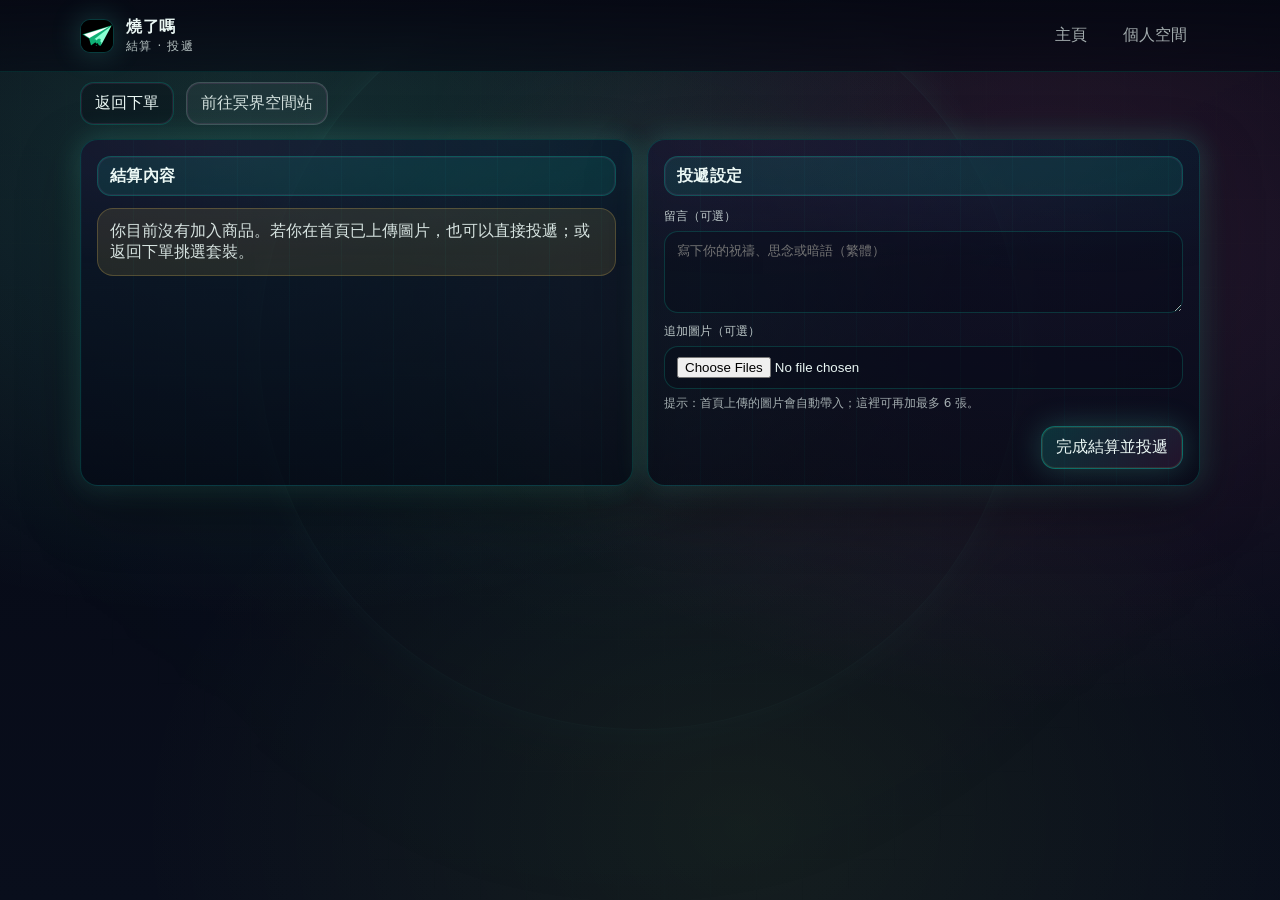
<file: checkout.html>
<!doctype html>
<html lang="zh-Hant">
  <head>
    <meta charset="utf-8" />
    <meta name="viewport" content="width=device-width, initial-scale=1" />
    <meta name="theme-color" content="#0BE6C6" />
    <title>燒了嗎｜結算與投遞</title>
    <link rel="icon" href="assets/icon.png" />
    <link rel="apple-touch-icon" href="assets/icon.png" />
    <link rel="stylesheet" href="assets/styles.css" />
  </head>
  <body data-page="checkout">
    <div class="bg-sigil" aria-hidden="true"></div>

    <header class="topbar">
      <div class="container topbar-inner">
        <a class="brand" href="index.html" aria-label="回到首頁">
          <img class="brand-icon" src="assets/icon.png" alt="" aria-hidden="true" />
          <div>
            <div class="brand-title">燒了嗎</div>
            <div class="kicker">結算 · 投遞</div>
          </div>
        </a>

        <nav class="nav" aria-label="主選單">
          <a href="index.html">主頁</a>
          <a href="space.html">個人空間</a>
        </nav>
      </div>
    </header>

    <main class="container" style="padding-bottom:22px">
      <div id="burnOverlay" class="burn-overlay" aria-hidden="true">
        <div class="burn-stage">
          <canvas id="burnCanvas" class="burn-canvas" width="800" height="1200" aria-hidden="true"></canvas>
          <div class="burn-message" role="status" aria-live="polite">
            <div class="burn-kicker">祝禱已送達</div>
            <div id="burnBlessing" class="burn-blessing">願你所念，皆有回音。</div>
          </div>
        </div>
      </div>

      <div class="toolbar">
        <div class="row">
          <button id="backToOrder" class="btn" type="button">返回下單</button>
          <a class="btn btn-ghost" href="station.html">前往冥界空間站</a>
        </div>
      </div>

      <section class="grid split" style="margin-top:14px">
        <div class="panel">
          <div class="panel-inner">
            <div class="panel-titlebar">結算內容</div>
            <div id="summaryEmpty" class="notice" style="margin-top:12px">
              你目前沒有加入商品。若你在首頁已上傳圖片，也可以直接投遞；或返回下單挑選套裝。
            </div>
            <div id="summary" class="list" style="margin-top:12px"></div>
          </div>
        </div>

        <div class="panel">
          <div class="panel-inner">
            <div class="panel-titlebar">投遞設定</div>
            <form id="checkoutForm" class="form" style="margin-top:12px">
              <div class="field">
                <div class="label">留言（可選）</div>
                <textarea id="note" rows="4" placeholder="寫下你的祝禱、思念或暗語（繁體）"></textarea>
              </div>

              <div class="field">
                <div class="label">追加圖片（可選）</div>
                <input id="extraUpload" class="input" type="file" accept="image/*" multiple />
                <div class="muted" style="font-size:12px">提示：首頁上傳的圖片會自動帶入；這裡可再加最多 6 張。</div>
              </div>

              <div class="row" style="justify-content:flex-end; margin-top:4px">
                <button class="btn btn-primary" type="submit">完成結算並投遞</button>
              </div>
            </form>
          </div>
        </div>
      </section>
    </main>

    <script defer src="assets/blessings.js"></script>
    <script defer src="assets/app.bundle.js"></script>
  </body>
</html>
</file>
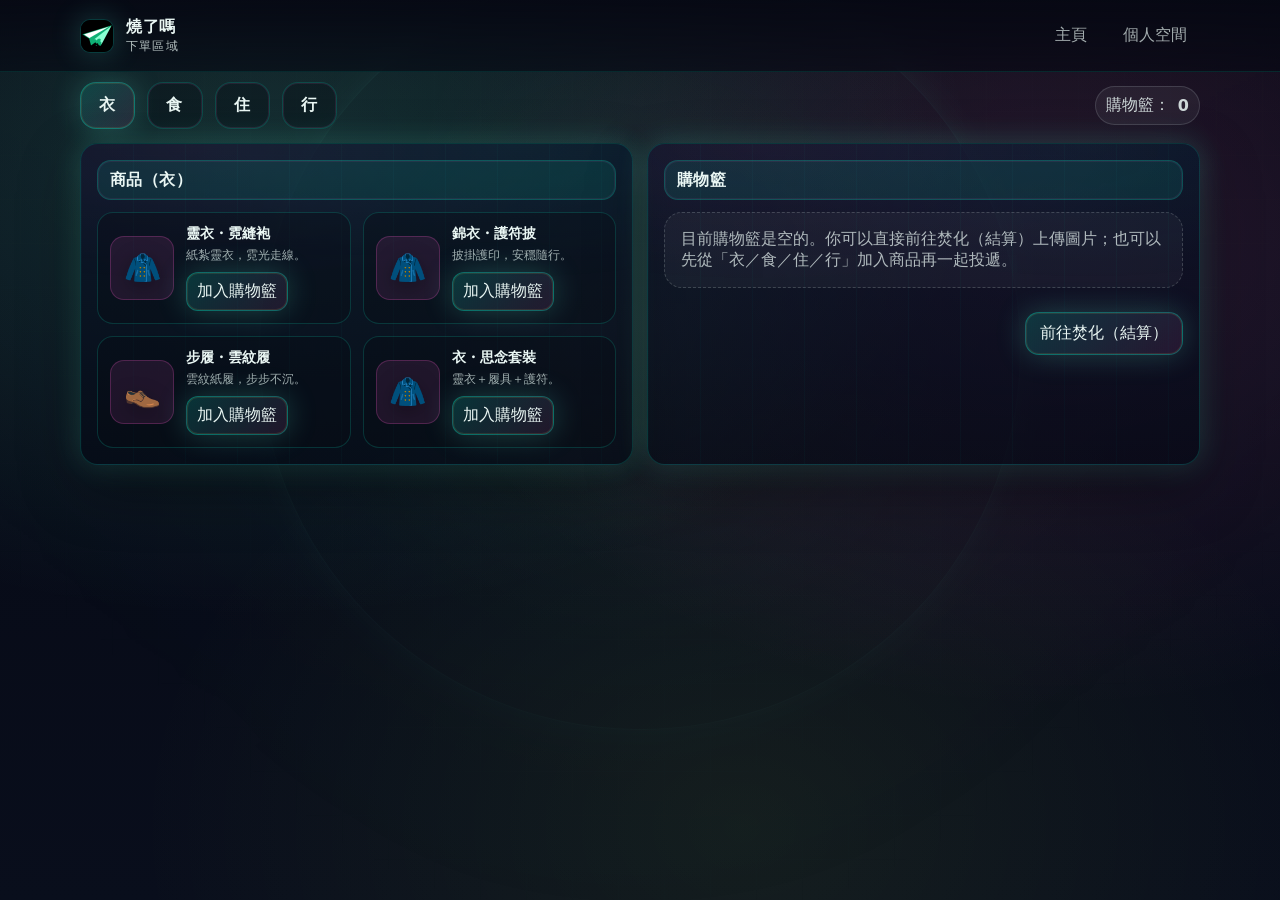
<file: order.html>
<!doctype html>
<html lang="zh-Hant">
  <head>
    <meta charset="utf-8" />
    <meta name="viewport" content="width=device-width, initial-scale=1" />
    <meta name="theme-color" content="#0BE6C6" />
    <title>燒了嗎｜下單</title>
    <link rel="icon" href="assets/icon.png" />
    <link rel="apple-touch-icon" href="assets/icon.png" />
    <link rel="stylesheet" href="assets/styles.css" />
  </head>
  <body data-page="order">
    <div class="bg-sigil" aria-hidden="true"></div>

    <header class="topbar">
      <div class="container topbar-inner">
        <a class="brand" href="index.html" aria-label="回到首頁">
          <img class="brand-icon" src="assets/icon.png" alt="" aria-hidden="true" />
          <div>
            <div class="brand-title">燒了嗎</div>
            <div class="kicker">下單區域</div>
          </div>
        </a>

        <nav class="nav" aria-label="主選單">
          <a href="index.html">主頁</a>
          <a href="space.html">個人空間</a>
        </nav>
      </div>
    </header>

    <main class="container" style="padding-bottom:22px">
      <div class="toolbar">
        <div class="row cat-tabs" role="tablist" aria-label="分類">
          <button class="btn btn-primary" type="button" data-cat="衣">衣</button>
          <button class="btn" type="button" data-cat="食">食</button>
          <button class="btn" type="button" data-cat="住">住</button>
          <button class="btn" type="button" data-cat="行">行</button>
        </div>
        <div class="pill">購物籃：<strong id="cartCount">0</strong></div>
      </div>

      <section class="grid split" style="margin-top:14px">
        <div class="panel">
          <div class="panel-inner">
            <div class="panel-titlebar">商品（<span id="catName">衣</span>）</div>
            <div id="products" class="list" style="margin-top:12px"></div>
          </div>
        </div>

        <div class="panel">
          <div class="panel-inner">
            <div class="panel-titlebar">購物籃</div>
            <div id="cartEmpty" class="empty" style="margin-top:12px">
              目前購物籃是空的。你可以直接前往焚化（結算）上傳圖片；也可以先從「衣／食／住／行」加入商品再一起投遞。
            </div>
            <div id="cart" class="list" style="margin-top:12px"></div>
            <div class="row" style="margin-top:12px; justify-content:flex-end">
              <button id="goCheckout" class="btn btn-primary" type="button">前往焚化（結算）</button>
            </div>
          </div>
        </div>
      </section>
    </main>

    <script defer src="assets/app.bundle.js"></script>
  </body>
</html>
</file>
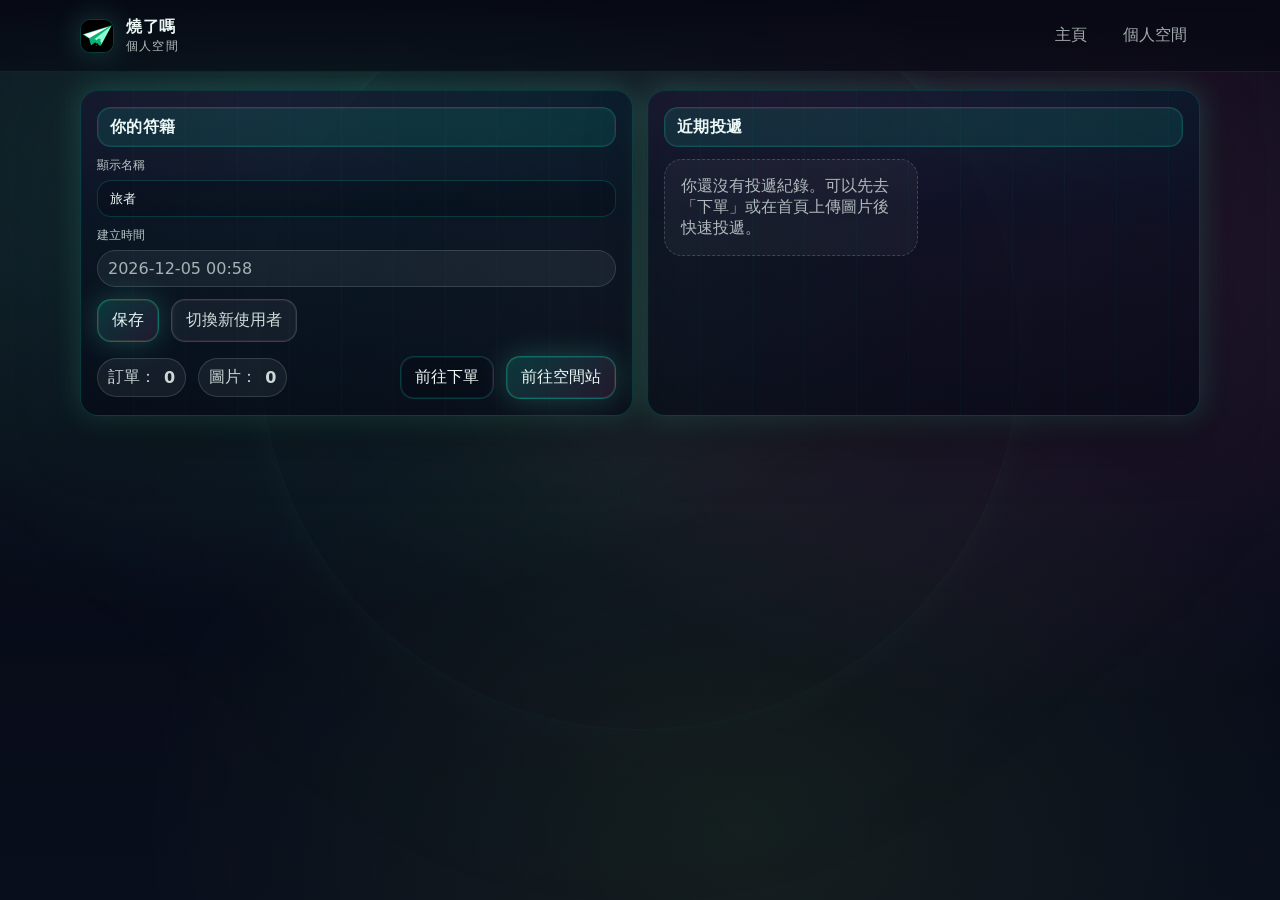
<file: space.html>
<!doctype html>
<html lang="zh-Hant">
  <head>
    <meta charset="utf-8" />
    <meta name="viewport" content="width=device-width, initial-scale=1" />
    <meta name="theme-color" content="#0BE6C6" />
    <title>燒了嗎｜個人空間</title>
    <link rel="icon" href="assets/icon.png" />
    <link rel="apple-touch-icon" href="assets/icon.png" />
    <link rel="stylesheet" href="assets/styles.css" />
  </head>
  <body data-page="space">
    <div class="bg-sigil" aria-hidden="true"></div>

    <header class="topbar">
      <div class="container topbar-inner">
        <a class="brand" href="index.html" aria-label="回到首頁">
          <img class="brand-icon" src="assets/icon.png" alt="" aria-hidden="true" />
          <div>
            <div class="brand-title">燒了嗎</div>
            <div class="kicker">個人空間</div>
          </div>
        </a>

        <nav class="nav" aria-label="主選單">
          <a href="index.html">主頁</a>
          <a href="space.html">個人空間</a>
        </nav>
      </div>
    </header>

    <main class="container" style="padding-bottom:22px">
      <section class="grid split" style="margin-top:18px">
        <div class="panel">
          <div class="panel-inner">
            <div class="panel-titlebar">你的符籍</div>

            <div class="form">
              <div class="field">
                <div class="label">顯示名稱</div>
                <input id="displayName" class="input" placeholder="例如：霓虹旅者 / 符紙匠 / 無名氏" />
              </div>

              <div class="field">
                <div class="label">建立時間</div>
                <div class="pill"><span id="createdAt" class="muted">—</span></div>
              </div>
            </div>

            <div class="row" style="margin-top:12px">
              <button id="saveProfile" class="btn btn-primary" type="button">保存</button>
              <button id="resetUser" class="btn btn-ghost" type="button">切換新使用者</button>
            </div>

            <div class="toolbar" style="margin-top:14px">
              <div id="stats" class="row"></div>
              <div class="row">
                <a class="btn" href="order.html">前往下單</a>
                <a class="btn btn-primary" href="station.html">前往空間站</a>
              </div>
            </div>
          </div>
        </div>

        <div class="panel">
          <div class="panel-inner">
            <div class="panel-titlebar">近期投遞</div>
            <div id="recent" class="list" style="margin-top:12px"></div>
          </div>
        </div>
      </section>
    </main>

    <script defer src="assets/app.bundle.js"></script>
  </body>
</html>
</file>
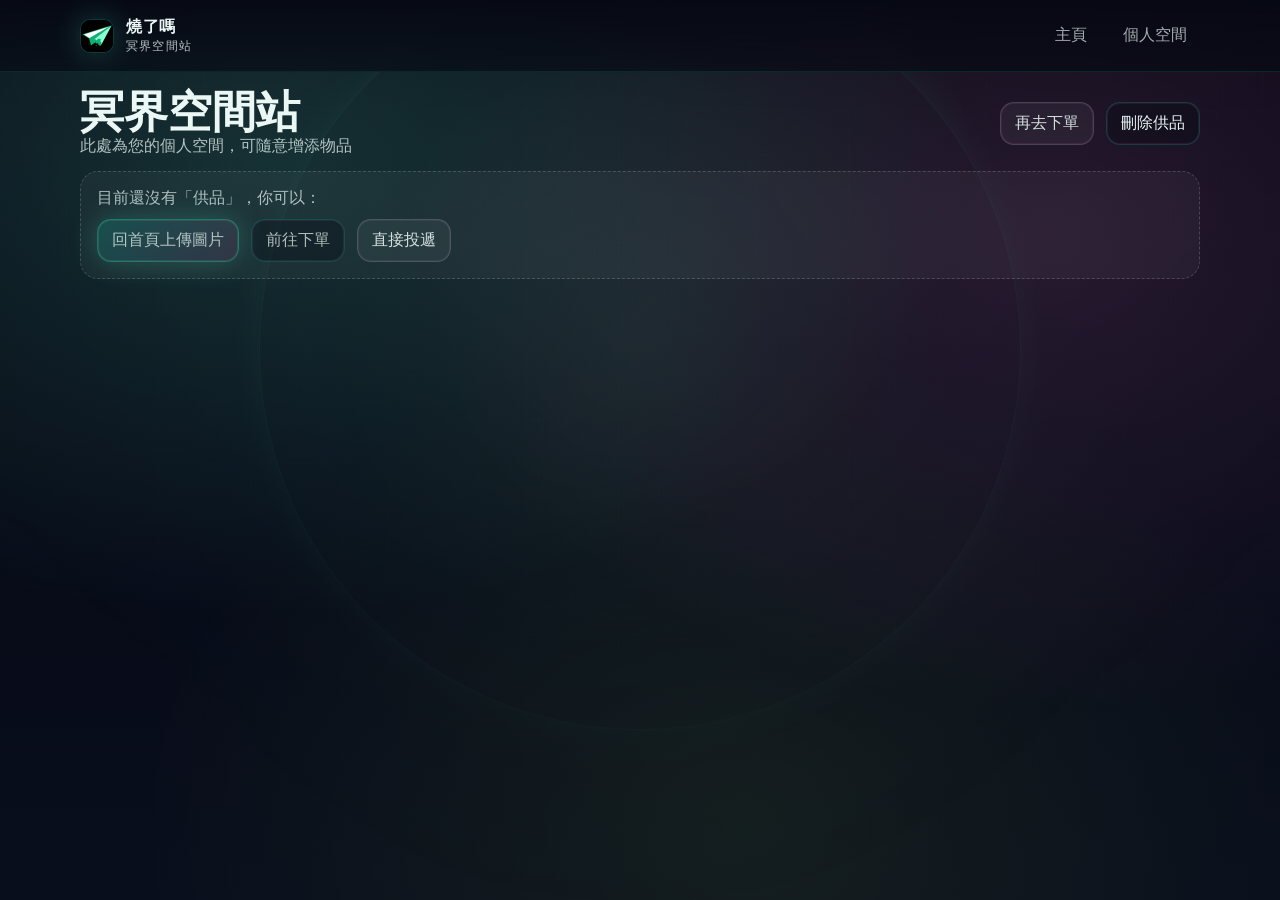
<file: station.html>
<!doctype html>
<html lang="zh-Hant">
  <head>
    <meta charset="utf-8" />
    <meta name="viewport" content="width=device-width, initial-scale=1" />
    <meta name="theme-color" content="#0BE6C6" />
    <title>燒了嗎｜冥界空間站</title>
    <link rel="icon" href="assets/icon.png" />
    <link rel="apple-touch-icon" href="assets/icon.png" />
    <link rel="stylesheet" href="assets/styles.css" />
  </head>
  <body data-page="station">
    <div class="bg-sigil" aria-hidden="true"></div>

    <header class="topbar">
      <div class="container topbar-inner">
        <a class="brand" href="index.html" aria-label="回到首頁">
          <img class="brand-icon" src="assets/icon.png" alt="" aria-hidden="true" />
          <div>
            <div class="brand-title">燒了嗎</div>
            <div class="kicker">冥界空間站</div>
          </div>
        </a>

        <nav class="nav" aria-label="主選單">
          <a href="index.html">主頁</a>
          <a href="space.html">個人空間</a>
        </nav>
      </div>
    </header>

    <main class="container" style="padding-bottom:22px">
      <div class="toolbar" style="margin-top:18px">
        <div>
          <div class="h1" style="margin:0">冥界空間站</div>
          <div class="lead">此處為您的個人空間，可隨意增添物品</div>
        </div>
        <div class="row">
          <a class="btn btn-ghost" href="order.html">再去下單</a>
          <button id="deleteOfferings" class="btn" type="button">刪除供品</button>
        </div>
      </div>

      <div id="empty" class="empty" style="margin-top:14px">
        目前還沒有「供品」，你可以：
        <div class="row" style="margin-top:10px">
          <a class="btn btn-primary" href="index.html">回首頁上傳圖片</a>
          <a class="btn" href="order.html">前往下單</a>
          <a class="btn btn-ghost" href="checkout.html">直接投遞</a>
        </div>
      </div>

      <section id="gallery" class="gallery" aria-label="供品圖片牆"></section>
    </main>

    <div id="deleteModal" class="modal-overlay" aria-hidden="true">
      <div class="modal" role="dialog" aria-modal="true" aria-labelledby="deleteTitle">
        <div class="modal-head">
          <div id="deleteTitle" class="modal-title">刪除供品</div>
          <button id="deleteClose" class="btn btn-small" type="button">關閉</button>
        </div>
        <div class="modal-body">
          <div class="muted" style="font-size:12px">勾選要刪除的內容（圖片與下單物品）。刪除後無法復原。</div>
          <div class="row" style="margin-top:10px">
            <button id="deleteSelectAll" class="btn btn-small btn-ghost" type="button">全選</button>
            <button id="deleteSelectNone" class="btn btn-small btn-ghost" type="button">全不選</button>
          </div>
          <div id="deleteList" class="delete-list" style="margin-top:12px"></div>
        </div>
        <div class="modal-foot">
          <button id="deleteConfirm" class="btn btn-primary" type="button">確認刪除</button>
        </div>
      </div>
    </div>

    <script defer src="assets/app.bundle.js"></script>
  </body>
</html>
</file>
<file: assets/styles.css>
:root{
  --bg0:#060813;
  --bg1:#0A0F20;
  --panel: rgba(10, 18, 40, 0.62);
  --panel2: rgba(4, 8, 20, 0.72);
  --line: rgba(131, 255, 219, 0.28);
  --line2: rgba(255, 133, 222, 0.25);
  --text:#EAF7F4;
  --muted: rgba(234, 247, 244, 0.68);

  /* 更接近參考圖二：薄荷青＋粉紫霓虹 */
  --neonC:#5FF6D6;
  --neonP:#FF7AD9;
  --neonG:#B8FF4D;
  --neonY:#FFE07A;

  --shadowC: 0 0 30px rgba(95, 246, 214, 0.22);
  --shadowP: 0 0 30px rgba(255, 122, 217, 0.18);

  --radius: 18px;
  --radius2: 12px;
  --max: 1120px;
}

*{ box-sizing:border-box; }
html,body{ height:100%; }
body{
  margin:0;
  color:var(--text);
  font-family: ui-sans-serif, system-ui, -apple-system, "Microsoft JhengHei", "PingFang TC", "Noto Sans TC", "Heiti TC", Arial, sans-serif;
  background:
    radial-gradient(1200px 760px at 20% 18%, rgba(95,246,214,.16), transparent 60%),
    radial-gradient(980px 720px at 82% 26%, rgba(255,122,217,.13), transparent 66%),
    radial-gradient(980px 780px at 58% 92%, rgba(184,255,77,.07), transparent 62%),
    linear-gradient(180deg, #050712, #090E1C);
  overflow-x:hidden;
}

.bg-sigil{
  position:fixed;
  inset:-20vh -20vw;
  pointer-events:none;
  opacity:.28;
  filter: blur(.2px);
  background:
    radial-gradient(circle at 50% 45%, rgba(95,246,214,.10), transparent 56%),
    conic-gradient(from 120deg, rgba(255,122,217,.06), rgba(95,246,214,.06), rgba(255,224,122,.05), rgba(184,255,77,.05), rgba(255,122,217,.06));
  mask-image:
    radial-gradient(circle at 50% 40%, rgba(0,0,0,.85), transparent 62%),
    linear-gradient(180deg, rgba(0,0,0,.92), transparent 70%);
  z-index:-1;
}
.bg-sigil::before{
  content:"";
  position:absolute;
  inset:0;
  background-image:
    repeating-linear-gradient(90deg, rgba(95,246,214,.06) 0 1px, transparent 1px 46px),
    repeating-linear-gradient(0deg, rgba(95,246,214,.05) 0 1px, transparent 1px 44px),
    url("talisman-pattern.svg");
  background-repeat: repeat, repeat, repeat;
  background-size: auto, auto, 520px 520px;
  background-position: 0 0, 0 0, 18px 12px;
  opacity:.30;
  mix-blend-mode: screen;
}
.bg-sigil::after{
  content:"";
  position:absolute;
  left:50%;
  top:42%;
  width:min(760px, 68vw);
  aspect-ratio:1/1;
  transform: translate(-50%,-50%) rotate(12deg);
  border-radius:50%;
  border:1px solid rgba(95,246,214,.22);
  box-shadow: var(--shadowC);
  background:
    radial-gradient(circle at 50% 50%, rgba(255,224,122,.10), transparent 55%),
    radial-gradient(circle at 50% 50%, rgba(95,246,214,.08), transparent 62%);
}

a{ color:inherit; text-decoration:none; }
button{ font:inherit; color:inherit; }
img{ max-width:100%; display:block; }

.container{
  width: min(var(--max), calc(100% - 32px));
  margin: 0 auto;
}

.topbar{
  position:sticky;
  top:0;
  z-index:10;
  backdrop-filter: blur(10px);
  background: linear-gradient(180deg, rgba(6,8,19,.92), rgba(6,8,19,.62));
  border-bottom: 1px solid rgba(11,230,198,.14);
}
.topbar-inner{
  display:flex;
  align-items:center;
  justify-content:space-between;
  padding: 14px 0;
}
.brand{
  display:flex;
  align-items:center;
  gap:12px;
  min-width: 140px;
}
.brand-icon{
  width:34px;
  height:34px;
  border-radius:10px;
  border: 1px solid rgba(11,230,198,.22);
  box-shadow: var(--shadowC);
  object-fit: cover;
  background: rgba(7,10,18,.35);
}
.brand-title{
  font-weight: 800;
  letter-spacing: .04em;
}
.nav{
  display:flex;
  align-items:center;
  gap: 10px;
}
.nav a{
  padding: 10px 12px;
  border-radius: 12px;
  border: 1px solid transparent;
  color: var(--muted);
}
.nav a[aria-current="page"]{
  color: var(--text);
  border-color: rgba(11,230,198,.22);
  background: rgba(11,230,198,.06);
  box-shadow: 0 0 0 1px rgba(255,91,205,.08) inset;
}
.nav a:hover{
  color: var(--text);
  background: rgba(255,91,205,.06);
  border-color: rgba(255,91,205,.18);
}

.grid{
  display:grid;
  gap: 18px;
}
.home-grid{
  grid-template-columns: 1.1fr .9fr;
  align-items: start;
  margin-top: 18px;
}
@media (max-width: 900px){
  .home-grid{ grid-template-columns: 1fr; }
}

.panel{
  border-radius: var(--radius);
  background: linear-gradient(180deg, rgba(10, 18, 40, 0.68), rgba(4, 8, 20, 0.65));
  border: 1px solid rgba(11,230,198,.18);
  box-shadow: 0 22px 60px rgba(0,0,0,.35), var(--shadowC);
  overflow:hidden;
  position:relative;
}
.panel::before{
  content:"";
  position:absolute;
  inset:0;
  background:
    radial-gradient(700px 240px at 20% 0%, rgba(255,91,205,.14), transparent 60%),
    radial-gradient(600px 240px at 80% 0%, rgba(11,230,198,.12), transparent 60%),
    repeating-linear-gradient(90deg, rgba(11,230,198,.08) 0 1px, transparent 1px 52px);
  opacity:.38;
  pointer-events:none;
}
.panel-inner{
  position:relative;
  padding: 16px;
}
.panel-titlebar{
  height: 40px;
  border-radius: 14px;
  background: rgba(11,230,198,.10);
  border: 1px solid rgba(11,230,198,.20);
  box-shadow: 0 0 0 1px rgba(255,91,205,.08) inset;
  display:flex;
  align-items:center;
  padding: 0 12px;
  font-weight: 700;
  letter-spacing:.03em;
}

.row{
  display:flex;
  gap: 12px;
  flex-wrap: wrap;
}
.btn{
  cursor:pointer;
  border:1px solid rgba(11,230,198,.22);
  background: rgba(7, 10, 18, .35);
  padding: 10px 14px;
  border-radius: 14px;
  transition: transform .08s ease, background .12s ease, border-color .12s ease;
  box-shadow: 0 0 0 1px rgba(255,91,205,.10) inset;
}
.btn:hover{
  background: rgba(255,91,205,.08);
  border-color: rgba(255,91,205,.25);
}
.btn:active{ transform: translateY(1px); }
.btn-primary{
  border-color: rgba(11,230,198,.34);
  background: linear-gradient(135deg, rgba(11,230,198,.18), rgba(255,91,205,.10));
  box-shadow: var(--shadowC), 0 0 0 1px rgba(255,209,91,.10) inset;
}
.btn-ghost{
  border-color: rgba(234,247,244,.16);
  background: rgba(234,247,244,.05);
  color: rgba(234,247,244,.88);
}
.btn-small{ padding: 8px 10px; border-radius: 12px; }

.upload-box{
  margin-top: 14px;
  border-radius: var(--radius);
  border: 1px dashed rgba(11,230,198,.34);
  background: rgba(7, 10, 18, .30);
  aspect-ratio: 16/12;
  min-height: 300px;
  display:flex;
  align-items:center;
  justify-content:center;
  position:relative;
  overflow:hidden;
}
.upload-box .plus{
  width: 64px;
  height: 64px;
  border-radius: 18px;
  border: 1px solid rgba(255,91,205,.28);
  background: rgba(255,91,205,.10);
  box-shadow: var(--shadowP);
  display:grid;
  place-items:center;
  font-size: 34px;
  color: rgba(234,247,244,.92);
}
.upload-box .hint{
  position:absolute;
  top: 14px;
  left: 14px;
  font-weight: 700;
  color: rgba(234,247,244,.84);
  text-shadow: 0 0 10px rgba(11,230,198,.18);
}
.upload-box input{
  position:absolute;
  inset:0;
  opacity:0;
  cursor:pointer;
}
.upload-preview{
  position:absolute;
  inset:0;
  display:none;
  align-items:center;
  justify-content:center;
  padding: 14px;
}
.upload-preview img{
  max-height: 100%;
  border-radius: 14px;
  border: 1px solid rgba(11,230,198,.20);
  box-shadow: 0 18px 40px rgba(0,0,0,.38), var(--shadowC);
}

.footer-strip{
  margin-top: 18px;
  border-radius: var(--radius);
  border: 1px solid rgba(11,230,198,.16);
  background: rgba(7, 10, 18, .22);
  box-shadow: 0 22px 60px rgba(0,0,0,.28);
  overflow:hidden;
  position:relative;
}
.footer-strip::before{
  content:"";
  position:absolute;
  inset:-40px -40px -80px -40px;
  pointer-events:none;
  opacity:.55;
  background:
    radial-gradient(520px 220px at 18% 60%, rgba(95,246,214,.18), transparent 60%),
    radial-gradient(520px 220px at 82% 70%, rgba(255,122,217,.16), transparent 60%),
    repeating-linear-gradient(90deg, rgba(95,246,214,.10) 0 1px, transparent 1px 58px),
    repeating-linear-gradient(0deg, rgba(255,122,217,.08) 0 1px, transparent 1px 64px);
  mix-blend-mode: screen;
  filter: blur(.6px);
  mask-image: linear-gradient(180deg, rgba(0,0,0,.15), rgba(0,0,0,.95) 30%, rgba(0,0,0,.95));
}
.footer-strip::after{
  /* 「符文感」：用幾何光環模擬符印，不用文字避免出現簡體/亂碼 */
  content:"";
  position:absolute;
  left:50%;
  bottom:-140px;
  width:min(980px, 92vw);
  aspect-ratio: 1/1;
  transform: translateX(-50%) rotate(10deg);
  border-radius:50%;
  border:1px solid rgba(95,246,214,.18);
  box-shadow: 0 0 60px rgba(95,246,214,.10), 0 0 60px rgba(255,122,217,.08);
  background:
    radial-gradient(circle at 50% 50%, rgba(95,246,214,.12), transparent 58%),
    conic-gradient(from 90deg, rgba(95,246,214,.08), rgba(255,122,217,.07), rgba(255,224,122,.05), rgba(95,246,214,.08));
  opacity:.55;
  pointer-events:none;
}
.footer-strip .title,
.footer-strip .cards{
  position:relative;
}

/* 分享 QR */
.share-grid{
  position: relative;
  display:grid;
  grid-template-columns: 1.2fr .8fr;
  gap: 14px;
  padding: 14px 16px 16px 16px;
}
@media (max-width: 900px){
  .share-grid{ grid-template-columns: 1fr; }
}
.share-text{
  border-radius: 18px;
  border: 1px solid rgba(234,247,244,.12);
  background: rgba(7,10,18,.22);
  padding: 14px;
}
.share-qr{
  border-radius: 18px;
  border: 1px solid rgba(95,246,214,.20);
  background: rgba(7,10,18,.26);
  padding: 14px;
  display:grid;
  place-items:center;
  box-shadow: 0 0 0 1px rgba(255,122,217,.10) inset, var(--shadowC);
}
.share-qr img{
  width: min(260px, 70vw);
  height: auto;
  border-radius: 14px;
  background: rgba(255,255,255,.98);
  padding: 10px;
}

/* 分類按鈕：更大、更像主入口 */
.cat-tabs .btn{
  padding: 12px 18px;
  border-radius: 16px;
  font-weight: 800;
  letter-spacing: .08em;
}
@media (max-width: 720px){
  .cat-tabs .btn{
    padding: 12px 16px;
    flex: 1 1 76px;
    justify-content:center;
    text-align:center;
  }
}
.footer-strip .title{
  padding: 14px 16px 0 16px;
  font-weight: 800;
  letter-spacing:.03em;
}
.cards{
  display:grid;
  grid-template-columns: repeat(4, 1fr);
  gap: 14px;
  padding: 14px 16px 16px 16px;
}
@media (max-width: 900px){
  .cards{ grid-template-columns: repeat(2, 1fr); }
}
.card{
  border-radius: 18px;
  border: 1px solid rgba(234,247,244,.14);
  background: linear-gradient(180deg, rgba(234,247,244,.06), rgba(234,247,244,.03));
  overflow:hidden;
  min-height: 112px;
  position:relative;
}
.card::before{
  content:"";
  position:absolute;
  inset:0;
  background: radial-gradient(420px 140px at 20% 0%, rgba(255,91,205,.10), transparent 55%);
  opacity:.7;
}
.card-inner{
  position:relative;
  padding: 12px;
  display:flex;
  flex-direction:column;
  gap: 8px;
}
.tag{
  display:inline-flex;
  align-items:center;
  gap: 8px;
  font-size: 12px;
  padding: 6px 10px;
  border-radius: 999px;
  border: 1px solid rgba(11,230,198,.22);
  background: rgba(11,230,198,.08);
  width: fit-content;
}
.tag.hot{ border-color: rgba(255,91,205,.24); background: rgba(255,91,205,.10); }
.tag.new{ border-color: rgba(255,209,91,.24); background: rgba(255,209,91,.10); }

.muted{ color: var(--muted); }
.kicker{ font-size: 12px; letter-spacing:.10em; text-transform: uppercase; opacity:.76; }
.h1{
  font-size: clamp(26px, 3.4vw, 44px);
  line-height:1.05;
  font-weight: 900;
  margin: 18px 0 10px 0;
}
.lead{ color: rgba(234,247,244,.74); max-width: 60ch; }

.split{
  display:grid;
  grid-template-columns: 1fr 1fr;
  gap: 14px;
}
@media (max-width: 720px){
  .split{ grid-template-columns: 1fr; }
}

.list{
  display:grid;
  grid-template-columns: repeat(2, 1fr);
  gap: 12px;
}
@media (max-width: 720px){
  .list{ grid-template-columns: 1fr; }
}
.item{
  border-radius: 16px;
  border: 1px solid rgba(11,230,198,.18);
  background: rgba(7,10,18,.30);
  padding: 12px;
  display:flex;
  gap: 12px;
  align-items:center;
}
.thumb{
  width: 64px;
  height: 64px;
  border-radius: 14px;
  border: 1px solid rgba(255,91,205,.22);
  background: rgba(255,91,205,.10);
  overflow:hidden;
  flex: 0 0 auto;
  display: grid;
  place-items: center;
}
.thumb img{ width:100%; height:100%; object-fit:cover; }
.thumb .emoji{
  font-size: 30px;
  line-height: 1;
  filter: drop-shadow(0 6px 10px rgba(0,0,0,.35));
}
.item h3{ margin:0; font-size: 14px; }
.item p{ margin:4px 0 0 0; font-size: 12px; color: rgba(234,247,244,.68); }

.form{
  display:grid;
  gap: 10px;
  margin-top: 10px;
}
.field{
  display:grid;
  gap: 6px;
}
.label{ font-size: 12px; color: rgba(234,247,244,.78); }
.input, .select, textarea{
  width:100%;
  border-radius: 14px;
  border: 1px solid rgba(11,230,198,.18);
  background: rgba(7,10,18,.28);
  color: var(--text);
  padding: 10px 12px;
  outline:none;
}
.input:focus, .select:focus, textarea:focus{
  border-color: rgba(11,230,198,.34);
  box-shadow: 0 0 0 3px rgba(11,230,198,.10);
}

.notice{
  border-radius: 16px;
  border: 1px solid rgba(255,209,91,.22);
  background: rgba(255,209,91,.10);
  padding: 12px;
  color: rgba(234,247,244,.90);
}

.gallery{
  display:grid;
  grid-template-columns: repeat(3, 1fr);
  gap: 12px;
  margin-top: 12px;
}
@media (max-width: 900px){
  .gallery{ grid-template-columns: repeat(2, 1fr); }
}
.tile{
  border-radius: 18px;
  border: 1px solid rgba(11,230,198,.18);
  background: rgba(7,10,18,.28);
  overflow:hidden;
  position:relative;
}
.tile img{ width:100%; height: 170px; object-fit:cover; }
.tile-emoji{
  height: 170px;
  display:grid;
  place-items:center;
  background:
    radial-gradient(240px 140px at 50% 0%, rgba(95,246,214,.14), transparent 62%),
    radial-gradient(240px 140px at 50% 100%, rgba(255,122,217,.12), transparent 62%),
    rgba(7,10,18,.22);
}
.tile-emoji span{
  font-size: 58px;
  line-height: 1;
  filter: drop-shadow(0 14px 22px rgba(0,0,0,.45));
}
.tile .cap{
  padding: 10px 12px;
  border-top: 1px solid rgba(234,247,244,.10);
  color: rgba(234,247,244,.76);
  font-size: 12px;
}

.pill{
  display:inline-flex;
  align-items:center;
  gap: 8px;
  padding: 8px 10px;
  border-radius: 999px;
  border: 1px solid rgba(234,247,244,.14);
  background: rgba(234,247,244,.06);
  color: rgba(234,247,244,.86);
}

.right-station{
  min-height: 520px;
  display:flex;
  flex-direction:column;
  justify-content:space-between;
}
.station-head{
  font-weight: 900;
  font-size: 26px;
  letter-spacing:.06em;
  margin: 8px 0 0 0;
}
.station-sub{ color: rgba(234,247,244,.70); margin: 6px 0 0 0; }
.station-cta{
  margin-top: 14px;
  display:flex;
  gap: 10px;
  flex-wrap:wrap;
}

.toolbar{
  display:flex;
  align-items:center;
  justify-content:space-between;
  gap: 12px;
  flex-wrap:wrap;
  margin-top: 10px;
}

.empty{
  border-radius: 18px;
  border: 1px dashed rgba(234,247,244,.18);
  background: rgba(234,247,244,.04);
  padding: 16px;
  color: rgba(234,247,244,.72);
}

/* 首頁右側空間站：紅框位置放蓮花 */
.station-lotus{
  position: relative;
  overflow:hidden;
  /* 擴大紅框區域高度，讓圖一能完整展示 */
  min-height: 420px;
  padding: 0; /* 去除 empty 預設內距，避免顯示變窄 */
}
.station-lotus-bg{
  position:absolute;
  inset: 0;
  width: 100%;
  height: 100%;
  object-fit: cover; /* 完全覆蓋整個區塊 */
  object-position: center;
  opacity: 1;
  filter:
    saturate(1.05)
    drop-shadow(0 24px 40px rgba(0,0,0,.45))
    drop-shadow(0 0 52px rgba(95,246,214,.16))
    drop-shadow(0 0 52px rgba(255,122,217,.12));
  pointer-events:none;
  user-select:none;
}
.station-lotus::before{
  content:"";
  position:absolute;
  inset:0;
  background:
    radial-gradient(560px 260px at 50% 52%, rgba(95,246,214,.16), transparent 62%),
    radial-gradient(600px 280px at 50% 56%, rgba(255,122,217,.12), transparent 64%);
  opacity:.9;
  mix-blend-mode: screen;
  pointer-events:none;
}

.sr-only{
  position:absolute;
  width:1px;
  height:1px;
  padding:0;
  margin:-1px;
  overflow:hidden;
  clip:rect(0,0,0,0);
  white-space:nowrap;
  border:0;
}

/* -------- modal（勾選刪除供品） -------- */
.modal-overlay{
  position: fixed;
  inset: 0;
  display:none;
  align-items:center;
  justify-content:center;
  padding: 18px;
  z-index: 1000;
  backdrop-filter: blur(10px) saturate(1.1);
  background: rgba(0,0,0,.55);
}
.modal-open .modal-overlay{ display:flex; }
.modal{
  width: min(720px, 94vw);
  max-height: min(82vh, 720px);
  overflow:hidden;
  border-radius: 18px;
  border: 1px solid rgba(95,246,214,.20);
  background: rgba(6,10,18,.72);
  box-shadow: 0 40px 120px rgba(0,0,0,.55), var(--shadowC);
  display:flex;
  flex-direction:column;
}
.modal-head{
  padding: 14px 14px;
  display:flex;
  align-items:center;
  justify-content:space-between;
  gap: 12px;
  border-bottom: 1px solid rgba(234,247,244,.10);
}
.modal-title{
  font-weight: 900;
  letter-spacing: .03em;
}
.modal-body{
  padding: 14px;
  overflow:auto;
}
.modal-foot{
  padding: 14px;
  display:flex;
  justify-content:flex-end;
  border-top: 1px solid rgba(234,247,244,.10);
}
.delete-list{
  display:grid;
  gap: 10px;
}
.delete-item{
  display:flex;
  gap: 12px;
  align-items:center;
  border-radius: 16px;
  border: 1px solid rgba(234,247,244,.12);
  background: rgba(7,10,18,.30);
  padding: 12px;
}
.delete-item input{ transform: scale(1.15); }
.delete-thumb{
  width: 54px;
  height: 54px;
  border-radius: 14px;
  overflow:hidden;
  border: 1px solid rgba(95,246,214,.16);
  background: rgba(7,10,18,.22);
  display:grid;
  place-items:center;
  flex: 0 0 auto;
}
.delete-thumb img{ width:100%; height:100%; object-fit:cover; }
.delete-thumb .emoji{ font-size: 28px; line-height: 1; }
.delete-meta{
  flex:1;
  min-width: 0;
}
.delete-meta .t{
  font-weight: 900;
  white-space: nowrap;
  overflow: hidden;
  text-overflow: ellipsis;
}
.delete-meta .s{
  margin-top: 4px;
  font-size: 12px;
  color: rgba(234,247,244,.70);
  white-space: nowrap;
  overflow: hidden;
  text-overflow: ellipsis;
}

/* -------- 焚化動畫（結算確認後） -------- */
.burn-overlay{
  position: fixed;
  inset: 0;
  display:none;
  align-items:center;
  justify-content:center;
  /* 只模糊符紙以外的內容：用 backdrop-filter 模糊「背後」 */
  backdrop-filter: blur(9px) saturate(1.12);
  background: radial-gradient(900px 600px at 50% 45%, rgba(0,0,0,.20), rgba(0,0,0,.70));
  z-index: 999;
}
.burning .burn-overlay{ display:flex; }

.burn-stage{
  width: min(420px, 78vw);
  aspect-ratio: 6 / 9.5;
  position: relative;
  display:grid;
  place-items:center;
}
.burn-canvas{
  position:absolute;
  inset: 0;
  width: 100%;
  height: 100%;
  border-radius: 18px;
  opacity: 0;
  transform: translateY(10px) scale(.98);
  filter: drop-shadow(0 28px 70px rgba(0,0,0,.55));
}
.burning.phase-burn .burn-canvas{
  opacity: 1;
  transform: translateY(0) scale(1);
}
.burning:not(.phase-burn) .burn-canvas{
  opacity: 0;
}
.burn-message{
  width: min(520px, 84vw);
  padding: 18px 18px;
  border-radius: 18px;
  border: 1px solid rgba(95,246,214,.22);
  background: rgba(6, 10, 18, .55);
  box-shadow: 0 28px 70px rgba(0,0,0,.45), 0 0 0 1px rgba(255,122,217,.10) inset, var(--shadowC);
  text-align: center;
  opacity: 0;
  transform: translateY(10px) scale(.98);
}
.burn-message{
  position:relative;
  z-index:1;
}
.burning .burn-message{
  /* 出現後停留約 2~3 秒，再以消散淡出離場 */
  animation:
    burnMessageIn .42s ease-out forwards,
    burnMessageDissolve .90s ease-in forwards 2.25s;
}
.burning.phase-burn .burn-message{
  display:none;
}
.burn-kicker{
  font-size: 12px;
  letter-spacing: .18em;
  color: rgba(234,247,244,.72);
  text-transform: uppercase;
}
.burn-blessing{
  margin-top: 10px;
  font-size: clamp(18px, 2.8vw, 26px);
  line-height: 1.25;
  font-weight: 900;
  letter-spacing: .02em;
  color: rgba(234,247,244,.95);
  text-shadow: 0 0 18px rgba(95,246,214,.12), 0 0 18px rgba(255,122,217,.10);
}

@keyframes burnMessageIn{
  0%{ opacity:0; transform: translateY(12px) scale(.98); }
  100%{ opacity:1; transform: translateY(0) scale(1); }
}
@keyframes burnMessageDissolve{
  0%{ opacity:1; transform: translateY(0) scale(1); filter: blur(0); }
  65%{ opacity:.55; transform: translateY(-10px) scale(.995); filter: blur(.6px); }
  100%{ opacity:0; transform: translateY(-22px) scale(.985); filter: blur(1.4px); }
}
</file>
